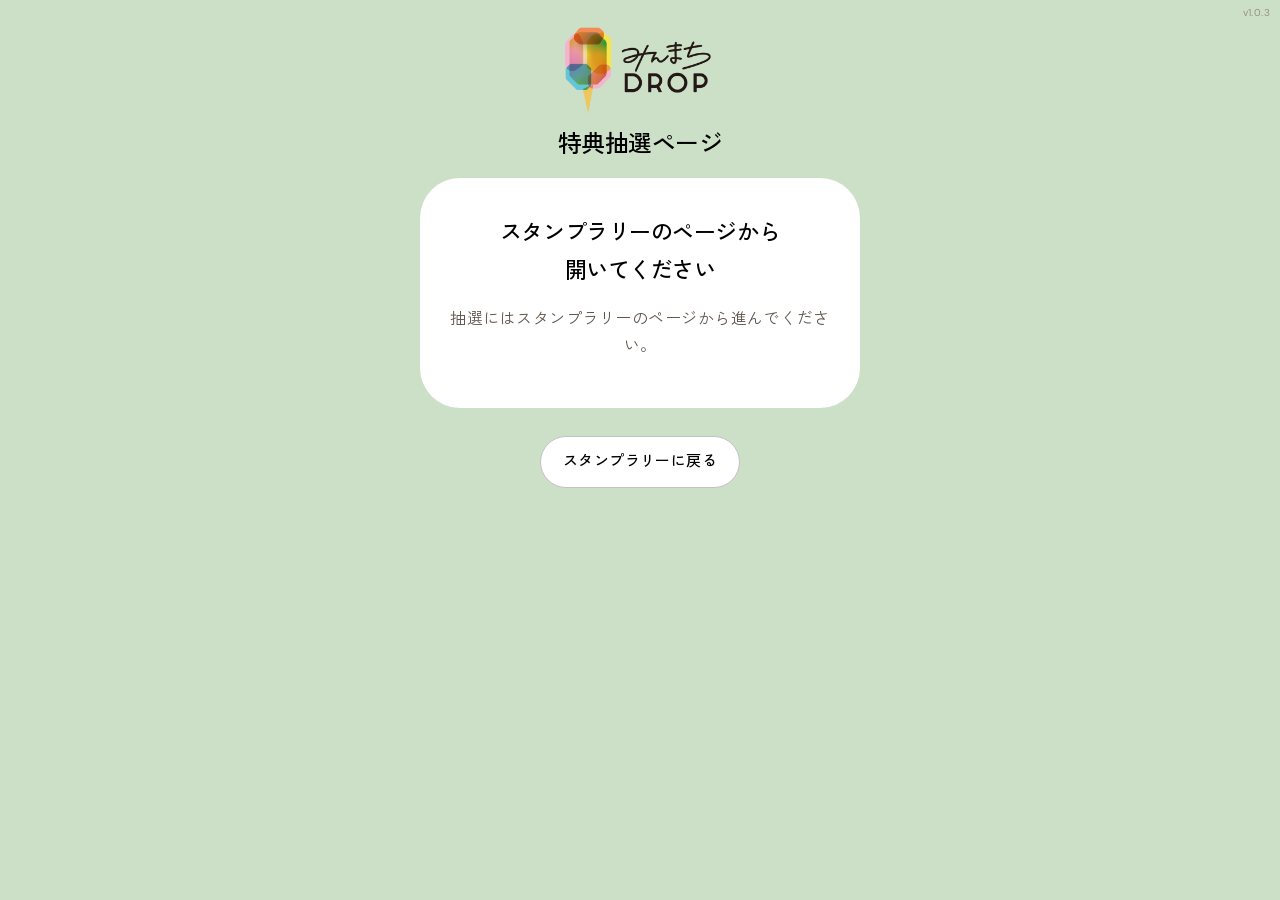
<file: index.html>
<!doctype html>
<html lang="ja">
<head>
  <meta charset="utf-8">
  <meta name="viewport" content="width=device-width, initial-scale=1, viewport-fit=cover">
  <meta name="robots" content="noindex, nofollow">
  <meta name="referrer" content="no-referrer">
  <meta name="theme-color" content="#F3E9E2">
  <title>特典抽選ページ</title>
  <link rel="preconnect" href="https://fonts.googleapis.com">
  <link rel="preconnect" href="https://fonts.gstatic.com" crossorigin>
  <link rel="stylesheet" href="https://fonts.googleapis.com/css2?family=Chonburi&family=DM+Sans:opsz,wght@9..40,400..800&family=Zen+Kaku+Gothic+New:wght@400;500;700&display=swap">
  <!-- CSS・JS は ?v=<画面のバージョン> 付きで読み込む（キャッシュで古いファイルと混ざらないように）。
       画面のバージョンを上げるときは、assets/config.js の APP_VERSION と、3つの HTML の ?v= をすべて同じ値に変える（README） -->
  <link rel="stylesheet" href="assets/style.css?v=v1.0.3">
  <!-- 背景色（config.js の BG_COLOR）は、ページを描く前に当てる（theme.js。ベージュが一瞬見えないように） -->
  <script src="assets/config.js?v=v1.0.3"></script>
  <script src="assets/theme.js?v=v1.0.3"></script>
</head>
<body class="lottery lp">
  <!-- 画面のバージョン（右上。config.js の APP_VERSION） -->
  <p class="app-version js-app-version" hidden></p>
  <main class="wrap">
    <header class="brand">
      <img class="brand-logo" src="assets/logo.png" alt="みんまちDROP for 中之島" width="262" height="160">
      <h1 id="eventName" class="brand-title">特典抽選ページ</h1>
    </header>

    <!-- 遷移元（スタンプラリー）から ?account_id=…&point=… で来なかったとき -->
    <section data-view="noparam" class="panel card center" hidden>
      <h2 class="h2">スタンプラリーのページから<br>開いてください</h2>
      <p class="muted">抽選にはスタンプラリーのページから進んでください。</p>
    </section>

    <section data-view="loading" class="panel center">
      <p class="status-text status-text-en">Loading...</p>
    </section>

    <!-- スタンプ数に応じたボタン -->
    <section data-view="tiers" class="panel" hidden>
      <div class="summary">
        <span><strong id="sumPoints"></strong> スタンプ</span>
      </div>
      <p class="lead center" id="tierLead"></p>
      <div id="tierList" class="tier-list"></div>
      <p class="note center">ボタンを押すとアンケートに進みます。抽選は1人1回です。</p>
    </section>

    <section data-view="nocode" class="panel card center" hidden>
      <h2 class="h2">会場のQRコードから開いてください</h2>
      <p class="muted">抽選は会場に掲示しているQRコードから参加できます。</p>
    </section>

    <section data-view="closed" class="panel card center" hidden>
      <h2 class="h2">現在は受付時間外です</h2>
      <p class="muted" id="closedText"></p>
    </section>

    <section data-view="error" class="panel card center" hidden>
      <h2 class="h2">うまく読み込めませんでした</h2>
      <p id="errorText" class="muted"></p>
      <button id="retryBtn" class="btn" type="button">もう一度試す</button>
    </section>

    <div class="center rally-box">
      <a class="btn js-rally" href="#">スタンプラリーに戻る</a>
    </div>

  </main>

  <script src="assets/api.js?v=v1.0.3"></script>
  <script src="assets/lp.js?v=v1.0.3"></script>
</body>
</html>
</file>
<file: assets/style.css>
/* みんまちDROP のトーンに合わせたスタイル
   ベージュの地、黒の文字、ブラウンのアクセント、白いピル型ボタン、角を落とした八角形、
   ロゴの5色（半透明で重なる）を差し色に使う */

:root {
  --bg: #F3E9E2;
  --page-bg: #F3E9E2; /* 画面全体の背景（body だけが使う）。config.js の BG_COLOR が正しい形式なら theme.js が上書きする。既定（フォールバック）はベージュ */
  --surface: #FFFFFF;
  --ink: #000000;
  --ink-2: #3D3D3D;
  --brown: #5F564D;
  --muted: #978E85;
  --line: #C2C2C2;
  --line-soft: #E4DAD2;

  --c-pink: #F49AC1;
  --c-orange: #F2803A;
  --c-yellow: #F6CF3A;
  --c-green: #43B26E;
  --c-blue: #46B4E3;

  --ok: #2E9E5B;
  --ng: #E04848;

  --radius-card: 28px;
  --radius-pill: 999px;
  --octagon: polygon(29% 0, 71% 0, 100% 29%, 100% 71%, 71% 100%, 29% 100%, 0 71%, 0 29%);

  --font: "DM Sans", "Zen Kaku Gothic New", "Hiragino Sans", "Yu Gothic UI", sans-serif;
  --font-display: "Chonburi", "DM Sans", serif;
}

* { box-sizing: border-box; }

html, body { margin: 0; }

body {
  background: var(--page-bg, #F3E9E2);
  color: var(--ink);
  font-family: var(--font);
  font-size: 16px;
  line-height: 1.7;
  letter-spacing: .02em;
  -webkit-text-size-adjust: 100%;
  -webkit-font-smoothing: antialiased;
}

button { font-family: inherit; }

.wrap {
  position: relative;
  max-width: 480px;
  margin: 0 auto;
  padding: 28px 20px calc(40px + env(safe-area-inset-bottom));
}

.center { text-align: center; }
.muted { color: var(--brown); }
.small { font-size: 13px; }
.h2 { margin: 4px 0 8px; font-size: 22px; font-weight: 700; letter-spacing: -.01em; }
.foot { margin: 32px 0 0; text-align: center; font-size: 12px; color: var(--muted); }
.error { color: var(--ng); min-height: 1.6em; margin: 8px 0 0; font-size: 14px; }

/* ---------- ブランド見出し ---------- */

.brand { text-align: center; margin-bottom: 8px; }
.brand-kicker {
  margin: 0;
  font-size: 13px;
  font-weight: 700;
  color: var(--brown);
  letter-spacing: .08em;
}
.brand-kicker span { margin-left: 2px; font-weight: 800; letter-spacing: .04em; }
.brand-title {
  margin: 2px 0 0;
  font-size: 26px;
  font-weight: 700;
  letter-spacing: -.01em;
}

/* ---------- カードとボタン ---------- */

.card {
  background: var(--surface);
  border-radius: var(--radius-card);
  padding: 28px 22px;
}

.panel { margin-top: 8px; }

.btn {
  appearance: none;
  display: inline-flex;
  align-items: center;
  justify-content: center;
  gap: 10px;
  min-height: 52px;
  padding: 12px 22px;
  border: 1px solid var(--line);
  border-radius: var(--radius-pill);
  background: var(--surface);
  color: var(--ink);
  font-size: 15px;
  font-weight: 500;
  white-space: nowrap;
  cursor: pointer;
  transition: transform .15s ease, background .15s ease;
}
.btn:active { transform: scale(.97); }
.btn:disabled { opacity: .45; cursor: default; }
.btn-primary { background: var(--ink); border-color: var(--ink); color: #fff; }
.btn-xl { width: 100%; min-height: 60px; font-size: 18px; font-weight: 700; margin: 8px 0; }

/* 抽選ボタン（黒のピル＋ブラウンの丸矢印） */
.cta {
  position: relative;
  display: inline-flex;
  align-items: center;
  justify-content: space-between;
  gap: 16px;
  width: 100%;
  max-width: 340px;
  min-height: 68px;
  margin: 18px auto 6px;
  padding: 8px 10px 8px 32px;
  border: 0;
  border-radius: var(--radius-pill);
  background: var(--ink);
  color: #fff;
  font-size: 20px;
  font-weight: 700;
  letter-spacing: .06em;
  cursor: pointer;
  transition: transform .15s ease;
}
.cta::after {
  content: "";
  position: absolute;
  inset: -6px;
  border-radius: inherit;
  border: 2px solid var(--ink);
  opacity: 0;
  animation: cta-pulse 2.2s ease-out infinite;
}
.cta:active { transform: scale(.97); }
.cta:disabled { opacity: .5; }
.cta:disabled::after { animation: none; }
.cta-icon {
  display: grid;
  place-items: center;
  width: 50px;
  height: 50px;
  border-radius: 50%;
  background: var(--brown);
}
@keyframes cta-pulse {
  0% { opacity: .5; transform: scale(1); }
  100% { opacity: 0; transform: scale(1.12, 1.35); }
}

.lead { margin: 4px 0 0; font-size: 17px; font-weight: 500; line-height: 1.8; }
.note { margin: 10px 0 0; font-size: 12px; color: var(--muted); }

.pill {
  display: inline-block;
  margin: 0 0 8px;
  padding: 4px 16px;
  border-radius: var(--radius-pill);
  font-size: 13px;
  font-weight: 700;
  color: #fff;
  background: var(--brown);
}
.pill-done { background: var(--brown); }

.status-text { margin: 8px 0 0; font-size: 16px; font-weight: 700; letter-spacing: .1em; }
.status-text-en { font-family: var(--font-display); font-size: 20px; font-weight: 400; letter-spacing: .06em; }
.dots::after { content: ""; animation: dots 1.2s steps(4) infinite; }
@keyframes dots { 0% { content: ""; } 25% { content: "."; } 50% { content: ".."; } 75% { content: "..."; } }

/* ---------- 抽選ステージ ---------- */

.stage {
  position: relative;
  width: 260px;
  height: 260px;
  margin: 12px auto 8px;
}

.orb {
  position: absolute;
  inset: 0;
  transition: transform .5s cubic-bezier(.2, .9, .3, 1.2);
}

.piece {
  position: absolute;
  top: 50%;
  left: 50%;
  width: 128px;
  height: 128px;
  margin: -64px 0 0 -64px;
  clip-path: var(--octagon);
  mix-blend-mode: multiply;
  opacity: .88;
  --x: 0px; --y: 0px; --r: 0deg;
  transform: translate(var(--x), var(--y)) rotate(var(--r));
  animation: float 5s ease-in-out infinite;
  transition: transform .45s cubic-bezier(.5, 0, .3, 1), opacity .45s ease;
}
.p1 { background: var(--c-orange); --x: -34px; --y: -46px; --r: -8deg; animation-delay: 0s; }
.p2 { background: var(--c-yellow); --x: 38px;  --y: -30px; --r: 10deg;  animation-delay: -1s; }
.p3 { background: var(--c-pink);   --x: -44px; --y: 22px;  --r: 6deg;   animation-delay: -2s; }
.p4 { background: var(--c-green);  --x: 30px;  --y: 36px;  --r: -12deg; animation-delay: -3s; }
.p5 { background: var(--c-blue);   --x: -4px;  --y: 52px;  --r: 18deg;  animation-delay: -4s; width: 96px; height: 96px; margin: -48px 0 0 -48px; }

@keyframes float {
  0%, 100% { transform: translate(var(--x), var(--y)) rotate(var(--r)); }
  50% { transform: translate(calc(var(--x) * 1.08), calc(var(--y) * 1.08 - 6px)) rotate(calc(var(--r) + 8deg)); }
}

.core {
  position: absolute;
  top: 50%;
  left: 50%;
  width: 92px;
  height: 92px;
  margin: -46px 0 0 -46px;
  display: grid;
  place-items: center;
  clip-path: var(--octagon);
  background: var(--surface);
  transition: transform .4s cubic-bezier(.2, .9, .3, 1.4);
}
.core-text {
  font-family: var(--font-display);
  font-size: 34px;
  line-height: 1;
  color: var(--ink);
  transition: transform .3s ease, opacity .2s ease;
}

.stage-ring {
  position: absolute;
  inset: 18px;
  border-radius: 50%;
  border: 1px dashed var(--line);
  opacity: .9;
}

.stage-flash {
  position: absolute;
  top: 50%;
  left: 50%;
  width: 80px;
  height: 80px;
  margin: -40px 0 0 -40px;
  border-radius: 50%;
  background: #fff;
  opacity: 0;
  pointer-events: none;
}

/* 抽選中：ピースがかき混ぜられ、全体が回る */
.stage[data-state="drawing"] .orb { animation: spin 1.1s linear infinite; }
.stage[data-state="drawing"] .piece { animation: shuffle .55s ease-in-out infinite alternate; }
.stage[data-state="drawing"] .p2 { animation-delay: -.11s; }
.stage[data-state="drawing"] .p3 { animation-delay: -.22s; }
.stage[data-state="drawing"] .p4 { animation-delay: -.33s; }
.stage[data-state="drawing"] .p5 { animation-delay: -.44s; }
.stage[data-state="drawing"] .core { animation: throb .55s ease-in-out infinite alternate; }
.stage[data-state="drawing"] .core-text { animation: spin-rev 1.1s linear infinite; }
.stage[data-state="drawing"] .stage-ring { animation: spin 6s linear infinite; border-color: var(--ink); }

@keyframes spin { to { transform: rotate(360deg); } }
@keyframes spin-rev { to { transform: rotate(-360deg); } }
@keyframes shuffle {
  0% { transform: translate(var(--x), var(--y)) rotate(var(--r)) scale(1); }
  100% { transform: translate(calc(var(--x) * -.6), calc(var(--y) * -.6)) rotate(calc(var(--r) + 90deg)) scale(.82); }
}
@keyframes throb { from { transform: scale(.92); } to { transform: scale(1.06); } }

/* 発表直前：中心に集まる */
.stage[data-state="reveal"] .piece {
  animation: none;
  transform: translate(0, 0) rotate(45deg) scale(.45);
}
.stage[data-state="reveal"] .core { transform: scale(.7); }
.stage[data-state="reveal"] .core-text { opacity: 0; }

/* 当たり：はじけて大きく開く */
.stage[data-state="win"] .piece {
  animation: float 4s ease-in-out infinite;
  --x: 0px; --y: 0px;
}
.stage[data-state="win"] .p1 { --x: -50px; --y: -44px; }
.stage[data-state="win"] .p2 { --x: 52px;  --y: -40px; }
.stage[data-state="win"] .p3 { --x: -54px; --y: 38px; }
.stage[data-state="win"] .p4 { --x: 50px;  --y: 44px; }
.stage[data-state="win"] .p5 { --x: 0px;   --y: 62px; }
.stage[data-state="win"] .orb { transform: scale(.9); }
.stage[data-state="win"] .core { transform: scale(1.25); }
.stage[data-state="win"] .core-text { font-size: 26px; }
.stage[data-state="win"] .stage-flash { animation: flash .7s ease-out; }
.stage[data-state="win"] .stage-ring { border-style: solid; border-color: var(--c-orange); animation: spin 18s linear infinite; }

/* はずれ：ピースがしずくのように落ちる */
.stage[data-state="lose"] .piece { animation: none; opacity: .35; }
.stage[data-state="lose"] .p1 { transform: translate(-60px, 70px) rotate(-30deg) scale(.6); }
.stage[data-state="lose"] .p2 { transform: translate(64px, 76px) rotate(40deg) scale(.6); }
.stage[data-state="lose"] .p3 { transform: translate(-24px, 92px) rotate(20deg) scale(.55); }
.stage[data-state="lose"] .p4 { transform: translate(30px, 96px) rotate(-20deg) scale(.55); }
.stage[data-state="lose"] .p5 { transform: translate(0, 104px) rotate(10deg) scale(.6); }
.stage[data-state="lose"] .core { transform: translateY(-6px); }

@keyframes flash {
  0% { opacity: .95; transform: scale(.4); }
  100% { opacity: 0; transform: scale(4.2); }
}

/* 結果の見出しとの間をあける */
.stage[data-state="win"] { margin-bottom: 20px; }
.stage[data-state="lose"] { margin-bottom: 4px; }

/* ---------- 結果 ---------- */

.result-en {
  margin: 0 0 12px;
  font-family: var(--font-display);
  font-size: 40px;
  line-height: 1.1;
  letter-spacing: .02em;
  background: linear-gradient(90deg, var(--c-orange), var(--c-pink) 35%, var(--c-blue) 65%, var(--c-green));
  -webkit-background-clip: text;
  background-clip: text;
  color: transparent;
}
.result-en-lose { background: none; color: var(--brown); font-size: 30px; }

.result-card { animation: pop .5s cubic-bezier(.2, .9, .3, 1.2) both; }
.result-en { animation: pop .5s cubic-bezier(.2, .9, .3, 1.4) both; }
@keyframes pop {
  0% { opacity: 0; transform: translateY(18px) scale(.94); }
  100% { opacity: 1; transform: none; }
}

.result-label {
  display: inline-block;
  margin: 0 0 6px;
  padding: 3px 16px;
  border-radius: var(--radius-pill);
  font-size: 13px;
  font-weight: 700;
  color: #fff;
  background: var(--ink);
}
.result-label-lose { background: var(--muted); }

.prize { margin: 6px 0 18px; font-size: 26px; font-weight: 700; line-height: 1.4; letter-spacing: -.01em; }

.confetti {
  position: fixed;
  inset: 0;
  width: 100%;
  height: 100%;
  pointer-events: none;
  z-index: 20;
}

@media (prefers-reduced-motion: reduce) {
  .piece, .core, .core-text, .orb, .stage-ring, .cta::after, .dots::after,
  .result-card, .result-en, .stage-flash { animation: none !important; transition: none !important; }
}

/* ---------- 入力欄（結果画面の引換パスワード） ---------- */

.form { display: grid; gap: 16px; }
.form label { display: grid; gap: 6px; font-size: 13px; font-weight: 500; color: var(--brown); }
.form input {
  font: inherit;
  font-size: 18px;
  padding: 14px 18px;
  border-radius: 16px;
  border: 1px solid var(--line);
  background: #fff;
  color: var(--ink);
}
.form input:focus { outline: 2px solid var(--ink); outline-offset: 1px; }

/* ===== LP・アンケート ===== */
.summary {
  display: flex;
  flex-wrap: wrap;
  align-items: center;
  justify-content: center;
  gap: 6px 14px;
  margin: 0 0 14px;
  font-size: 13px;
  color: var(--brown);
}
.summary strong { color: var(--ink); font-weight: 700; word-break: break-all; }
.link {
  appearance: none;
  border: 0;
  background: none;
  padding: 0;
  font: inherit;
  font-size: 13px;
  color: var(--ink);
  text-decoration: underline;
  cursor: pointer;
}
.lp .form, .survey-form { margin-top: 18px; }

.tier-list { display: grid; gap: 12px; margin: 20px 0 6px; }
.tier {
  appearance: none;
  display: flex;
  align-items: center;
  justify-content: space-between;
  gap: 12px;
  width: 100%;
  min-height: 68px;
  padding: 10px 26px;
  border: 2px solid var(--ink);
  border-radius: var(--radius-pill);
  background: var(--surface);
  color: var(--ink);
  font: inherit;
  cursor: pointer;
  transition: transform .15s ease;
}
.tier:active { transform: scale(.97); }
.tier-label { font-size: 19px; font-weight: 700; letter-spacing: .04em; }
.tier-range { font-size: 14px; font-weight: 500; }
.tier:not(:disabled) { color: var(--ink); box-shadow: 0 6px 0 var(--ink); }
.tier-c0:not(:disabled) { background: var(--c-yellow); }
.tier-c1:not(:disabled) { background: var(--c-orange); }
.tier-c2:not(:disabled) { background: var(--c-pink); }
.tier-c3:not(:disabled) { background: var(--c-blue); }
.tier-c4:not(:disabled) { background: var(--c-green); }
.tier:disabled {
  border-color: var(--line-soft);
  background: var(--line-soft);
  color: var(--muted);
  cursor: default;
}

.survey-form { display: grid; gap: 4px; }
.q { margin: 0 0 18px; padding: 0; border: 0; min-width: 0; }
.q-label { padding: 0; margin: 0 0 10px; font-size: 16px; font-weight: 700; line-height: 1.6; }
.req {
  display: inline-block;
  margin-left: 8px;
  padding: 0 8px;
  border-radius: var(--radius-pill);
  background: var(--ink);
  color: #fff;
  font-size: 11px;
  font-weight: 700;
  vertical-align: 2px;
}
.q-options { display: grid; gap: 8px; }
.opt {
  display: flex;
  align-items: center;
  gap: 10px;
  padding: 10px 16px;
  border: 1px solid var(--line);
  border-radius: 16px;
  font-size: 15px;
  cursor: pointer;
}
.opt:has(input:checked) { border-color: var(--ink); background: #FFF6E0; }
.opt input { width: 18px; height: 18px; margin: 0; accent-color: var(--ink); }
.q-input {
  width: 100%;
  font: inherit;
  font-size: 16px;
  padding: 12px 16px;
  border-radius: 16px;
  border: 1px solid var(--line);
  background: #fff;
  color: var(--ink);
}
textarea.q-input { resize: vertical; }
.q-input:focus { outline: 2px solid var(--ink); outline-offset: 1px; }
.q-error { margin: 6px 0 0; min-height: 0; font-size: 13px; color: var(--ng); }
.q-error:empty { display: none; }
.q.ng .opt, .q.ng .q-input { border-color: var(--ng); }

.done-note {
  margin: 0 auto 10px;
  padding: 8px 18px;
  width: fit-content;
  border-radius: var(--radius-pill);
  background: var(--brown);
  color: #fff;
  font-size: 13px;
  font-weight: 700;
  text-align: center;
}
#backBox { margin-top: 20px; }
.redeem-form { margin: 14px 0 6px; text-align: left; }
.redeem-form input { text-align: center; letter-spacing: .3em; font-size: 24px; font-weight: 700; }
.tier-h { margin-top: 22px; font-size: 16px; }

/* =====================================================================
   みんまちDROP for 中之島（drop.machiapps.com/nakanoshima）のトンマナに合わせる
   ・ロゴ画像のヘッダー、ミディアムウェイトの見出し、詰め気味の字間
   ・白地＋細いグレー枠のピル型ボタンに、ブラウンの丸い矢印アイコン
   ・ラベル類はブラウン地に白文字のピル
   ===================================================================== */

:root {
  --radius-card: 40px;
  --beige-soft: #F8F2EE;
  --arrow-white: url("data:image/svg+xml,%3Csvg xmlns='http://www.w3.org/2000/svg' viewBox='0 0 24 24'%3E%3Cpath d='M5 12h13M13 6l6 6-6 6' fill='none' stroke='%23fff' stroke-width='2.6' stroke-linecap='round' stroke-linejoin='round'/%3E%3C/svg%3E");
}

body { letter-spacing: .03em; }
.wrap { padding-top: 20px; }

/* ---------- ヘッダー ---------- */
.brand { margin-bottom: 14px; }
.brand-logo { display: block; width: 150px; height: auto; margin: 0 auto 12px; }
.brand-sub {
  display: inline-block;
  margin: 0 0 6px;
  padding: 2px 14px;
  border-radius: var(--radius-pill);
  background: var(--brown);
  color: #fff;
  font-size: 11px;
  font-weight: 700;
  letter-spacing: .12em;
}
.brand-title { margin: 0; font-size: 24px; font-weight: 500; letter-spacing: -.02em; }

/* ---------- 文字 ---------- */
.lead { font-size: 18px; font-weight: 500; line-height: 1.8; letter-spacing: .04em; }
.h2 { font-weight: 500; letter-spacing: -.02em; }
.note, .foot { letter-spacing: .04em; }

/* ---------- カード ---------- */
.card { padding: 32px 24px; }

/* ---------- ボタン：黒のピル＋ブラウンの丸矢印（抽選ボタンと同じ形） ---------- */
.btn-xl.btn-primary {
  position: relative;
  min-height: 64px;
  padding: 10px 64px;
  border-radius: var(--radius-pill);
  font-weight: 500;
  letter-spacing: .06em;
}
.btn-xl.btn-primary::after {
  content: "";
  position: absolute;
  top: 50%;
  right: 9px;
  width: 46px;
  height: 46px;
  margin-top: -23px;
  border-radius: 50%;
  background: var(--brown) var(--arrow-white) center / 18px no-repeat;
}
.btn-xl.btn-primary:disabled::after { opacity: .6; }
.btn { font-weight: 500; }

/* ---------- LP のボタン（気分選択ボタンと同じ、白いピル＋丸矢印） ---------- */
.tier-list { gap: 14px; }
.tier,
.tier:not(:disabled),
.tier-c0:not(:disabled), .tier-c1:not(:disabled), .tier-c2:not(:disabled),
.tier-c3:not(:disabled), .tier-c4:not(:disabled) {
  position: relative;
  justify-content: flex-start;
  gap: 14px;
  min-height: 80px;
  padding: 10px 72px 10px 30px;
  border: 1px solid var(--line);
  background: var(--surface);
  color: var(--ink);
  box-shadow: none;
}
.tier::after {
  content: "";
  position: absolute;
  top: 50%;
  right: 20px;
  width: 34px;
  height: 34px;
  margin-top: -17px;
  border-radius: 50%;
  background: var(--brown) var(--arrow-white) center / 16px no-repeat;
}
.tier-label { font-size: 20px; font-weight: 500; letter-spacing: -.02em; }
.tier-range { font-size: 13px; font-weight: 500; color: var(--brown); letter-spacing: .02em; }
.tier:disabled {
  background: rgba(255, 255, 255, .45);
  border-color: var(--line-soft);
  color: var(--muted);
}
.tier:disabled .tier-range { color: var(--muted); }
.tier:disabled::after { background-color: var(--line); opacity: .7; }

/* ---------- ID・ポイントの表示（白いピル） ---------- */
.summary {
  width: fit-content;
  max-width: 100%;
  margin: 0 auto 18px;
  padding: 8px 22px;
  border-radius: var(--radius-pill);
  background: var(--surface);
  font-size: 13px;
}

/* ---------- ラベル類（ブラウンのピル） ---------- */
.result-label,
.pill,
.req,
.done-note { background: var(--brown); color: #fff; font-weight: 500; }
.result-label { padding: 4px 18px; font-size: 13px; letter-spacing: .06em; }
.result-label-lose { background: var(--muted); }
.req { font-weight: 500; }

/* ---------- 結果 ---------- */
.result-en {
  background: none;
  -webkit-background-clip: border-box;
  background-clip: border-box;
  color: var(--ink);
  font-size: 38px;
}
.result-en-lose { color: var(--brown); font-size: 30px; }
.prize { font-size: 26px; font-weight: 500; letter-spacing: -.02em; }

/* ---------- 入力欄（白いピル） ---------- */
.form label { font-weight: 500; }
.form input {
  border-radius: var(--radius-pill);
  padding: 14px 24px;
}
.form input:focus,
.q-input:focus { outline: 2px solid var(--brown); outline-offset: 1px; }
.redeem-form input { letter-spacing: .3em; }

/* ---------- アンケート ---------- */
.q-label { font-weight: 500; font-size: 17px; letter-spacing: .02em; }
.opt {
  min-height: 52px;
  padding: 10px 22px;
  border-radius: var(--radius-pill);
  background: var(--surface);
}
.opt:has(input:checked) { border-color: var(--brown); background: var(--beige-soft); }
.opt input { accent-color: var(--brown); }
select.q-input, input.q-input { border-radius: var(--radius-pill); padding: 12px 22px; }
textarea.q-input { border-radius: 24px; padding: 14px 20px; }

/* ---------- 抽選の演出 ---------- */
.stage[data-state="win"] .stage-ring { border-color: var(--brown); }
.summary[hidden] { display: none; }
.form > *, .form label { min-width: 0; }
.form input { width: 100%; min-width: 0; }

/* =====================================================================
   v3.0：結果を日本語表記に、スタンプラリーに戻るボタン
   ===================================================================== */
.result-ja { font-family: var(--font); font-weight: 700; letter-spacing: .08em; }
.stage[data-state="win"] .core-text { font-size: 26px; }
.stage[data-state="lose"] .core-text { font-size: 22px; color: var(--brown); }
a.btn { text-decoration: none; }
.rally-box { margin-top: 28px; }
#backBox .btn { min-width: 240px; }
#backBox p { margin: 14px 0 0; }
.survey-form .cta { margin-top: 10px; }
/* ボタン名が長くなったので1行に収める */
.tier-label { font-size: 17px; white-space: nowrap; }
.tier-range { white-space: nowrap; }
@media (max-width: 360px) { .tier-label { font-size: 15px; } }
.redeem-note { margin: 4px 0 0; text-align: center; }

/* ボタン名とスタンプ範囲が1行に収まらない幅では、範囲を次の行に回す（横にはみ出さない） */
.tier,
.tier:not(:disabled),
.tier-c0:not(:disabled), .tier-c1:not(:disabled), .tier-c2:not(:disabled),
.tier-c3:not(:disabled), .tier-c4:not(:disabled) { flex-wrap: wrap; column-gap: 12px; row-gap: 0; line-height: 1.4; }

/* =====================================================================
   スマホ（幅430px以下。iPhone SE〜Pro Max、Android の大半）：スクロールを減らすために詰める
   ===================================================================== */
@media (max-width: 430px) {
  .wrap { padding: 10px 16px calc(20px + env(safe-area-inset-bottom)); }

  /* ヘッダー */
  .brand { margin-bottom: 8px; }
  .brand-logo { width: 76px; margin-bottom: 0; }
  .brand-title { font-size: 19px; line-height: 1.4; }

  /* 文字・カード・ボタン */
  .lead { font-size: 15px; line-height: 1.6; }
  .note { margin-top: 6px; font-size: 11px; }
  .card { padding: 20px 18px; }
  .btn { min-height: 44px; padding: 8px 20px; font-size: 14px; }
  .btn-xl { margin: 4px 0; }
  .btn-xl.btn-primary { min-height: 52px; }
  .btn-xl.btn-primary::after { width: 38px; height: 38px; margin-top: -19px; }
  .cta { min-height: 56px; margin-top: 12px; font-size: 18px; }
  .cta-icon { width: 42px; height: 42px; }
  .error { min-height: 0; margin-top: 4px; }
  .rally-box { margin-top: 14px; }
  .summary { margin-bottom: 8px; padding: 4px 18px; font-size: 12px; }

  /* LP：入力欄とボタン */
  .lp .form { margin-top: 10px; gap: 8px; }
  .form label { gap: 2px; }
  .form input { padding: 9px 20px; }
  .lp .card { padding: 18px 16px; }
  .tier-list { gap: 10px; margin: 12px 0 4px; }
  .tier,
  .tier:not(:disabled),
  .tier-c0:not(:disabled), .tier-c1:not(:disabled), .tier-c2:not(:disabled),
  .tier-c3:not(:disabled), .tier-c4:not(:disabled) { min-height: 58px; padding: 8px 58px 8px 22px; column-gap: 10px; }
  .tier-label { font-size: 16px; }
  .tier::after { width: 30px; height: 30px; margin-top: -15px; }

  /* アンケート：短い選択肢は2列に並べる */
  .survey-form { margin-top: 12px; }
  .q { margin-bottom: 12px; }
  .q-label { margin-bottom: 6px; font-size: 15px; line-height: 1.5; }
  .q-options { grid-template-columns: 1fr 1fr; gap: 6px; }
  .opt { min-height: 40px; padding: 6px 10px; gap: 6px; font-size: 13px; line-height: 1.3; letter-spacing: 0; }
  .opt input { width: 16px; height: 16px; flex: none; }
  textarea.q-input { padding: 10px 16px; }

  /* 抽選の演出：ステージを縮小（見た目だけ縮め、余白を詰める） */
  .stage,
  .stage[data-state="win"],
  .stage[data-state="lose"] { transform: scale(.48); margin: -66px auto -62px; }
  .done-note { margin-bottom: 6px; padding: 4px 14px; font-size: 12px; }

  /* 結果 */
  .result-en { margin-bottom: 4px; font-size: 26px; line-height: 1.2; }
  .result-en-lose { font-size: 26px; }
  .result-card { padding: 14px 18px; }
  #redeemBox > p.small { margin: 4px 0; }
  .prize { margin: 0 0 4px; font-size: 21px; line-height: 1.35; }
  .result-card .small { font-size: 12px; line-height: 1.6; }
  .redeem-form { margin: 8px 0 0; gap: 6px; }
  .redeem-form input { padding: 5px 20px; font-size: 18px; }
  .redeem-note { font-size: 11px; }
  #backBox { margin-top: 10px; }
  .status-text { margin-top: 0; }
}

/* 幅の狭いスマホ（iPhone SE 第1世代など）：ボタン名とスタンプ範囲を2段に */
@media (max-width: 360px) {
  .tier,
  .tier:not(:disabled),
  .tier-c0:not(:disabled), .tier-c1:not(:disabled), .tier-c2:not(:disabled),
  .tier-c3:not(:disabled), .tier-c4:not(:disabled) {
    flex-direction: column;
    align-items: flex-start;
    justify-content: center;
    gap: 0;
    padding: 8px 58px 8px 22px;
    line-height: 1.4;
  }
  .tier-range { font-size: 12px; }
}

/* 表示できる高さがとくに小さい画面（iPhone SE の Safari など）：抽選の円をさらに小さく */
@media (max-width: 430px) and (max-height: 600px) {
  .stage,
  .stage[data-state="win"],
  .stage[data-state="lose"] { transform: scale(.4); margin: -78px auto -74px; }
  .brand { margin-bottom: 6px; }
  .brand-logo { width: 64px; }
  .brand-title { font-size: 18px; }
}

/* =====================================================================
   v4.0-07：画面の調整（見出し・結果の文言・アンケートの「その他」・バージョン番号）
   ===================================================================== */
/* 結果の見出し（当選おめでとうございます！／残念！はずれ）を1行に収める */
.result-msg { font-size: 30px; letter-spacing: .02em; }
/* アンケート：「その他」の自由記述の入力欄（選んだときだけ出す） */
.q-other { margin-top: 8px; }
.q-other[hidden] { display: none; }
/* 画面のバージョン（右上。ページの上端に置き、スクロールすると一緒に流れる。ロゴ・見出しは中央なので重ならない） */
.app-version {
  position: absolute;
  top: calc(6px + env(safe-area-inset-top));
  right: calc(10px + env(safe-area-inset-right));
  z-index: 5;
  margin: 0;
  font-size: 10px;
  line-height: 1.4;
  letter-spacing: .04em;
  color: var(--muted);
  pointer-events: none;
}
.app-version[hidden] { display: none; }
/* 引換済み：「この画面をスタッフに見せて…」を消したので、「引換済み」と日時の間を詰める */
#redeemedBox .pill-done { display: block; width: fit-content; margin: 2px auto 0; }
#redeemedText { margin: 10px 0 0; }

@media (max-width: 430px) {
  .result-msg { font-size: min(24px, 6.2vw); }
  /* 選択肢が長い設問は1列にする（survey.js が q-options-wide を付ける） */
  .q-options-wide { grid-template-columns: 1fr; }
}

/* =====================================================================
   v1.0.0（画面のバージョン）：アンケートの □・○ の大きさをそろえる
   ブラウザ任せの描画だと、文の長い行で縮んだり（幅 430px より広いとき）、端末によって選択状態で見え方が変わったりするので、
   自前で描いて大きさを固定する（縮まない・伸びない）。色は今のアクセント（ブラウン）
   ===================================================================== */
:root {
  --check-white: url("data:image/svg+xml,%3Csvg xmlns='http://www.w3.org/2000/svg' viewBox='0 0 16 16'%3E%3Cpath d='M3.5 8.5l3 3 6-7' fill='none' stroke='%23fff' stroke-width='2.4' stroke-linecap='round' stroke-linejoin='round'/%3E%3C/svg%3E");
  --opt-box: 18px;
}
.opt input[type="checkbox"],
.opt input[type="radio"] {
  -webkit-appearance: none;
  appearance: none;
  box-sizing: border-box;
  flex: 0 0 var(--opt-box);
  width: var(--opt-box);
  min-width: var(--opt-box);
  max-width: var(--opt-box);
  height: var(--opt-box);
  min-height: var(--opt-box);
  max-height: var(--opt-box);
  margin: 0;
  padding: 0;
  border: 1.5px solid var(--brown);
  background: #fff;
  cursor: pointer;
}
.opt input[type="checkbox"] { border-radius: 4px; }
.opt input[type="radio"] { border-radius: 50%; }
.opt input[type="checkbox"]:checked { background: var(--brown) var(--check-white) center / 78% no-repeat; }
.opt input[type="radio"]:checked { background: var(--brown); box-shadow: inset 0 0 0 3px #fff; }
.opt input:focus-visible { outline: 2px solid var(--brown); outline-offset: 2px; }
@media (max-width: 430px) {
  :root { --opt-box: 16px; }
  .opt input[type="radio"]:checked { box-shadow: inset 0 0 0 2.5px #fff; }
}

/* =====================================================================
   v1.0.1（画面のバージョン）：結果画面の「受け取る」ボタンの下の余白
   エラー欄（#redeemError）は、中身が空のときは表示しない（高さ・余白を持たない）。どの幅でも。
   エラー文・混雑時の再試行の文言が入ったときは表示され、ボタン → エラー文 → 補足文の間隔は今までどおり
   （v1.0.0 まではスマホの幅だけ。それより広い幅では空の欄が高さ 1.6em と余白を持ち、ボタンと補足文の間が大きく空いていた）
   ===================================================================== */
.redeem-form .error:empty { display: none; }

/* =====================================================================
   v1.0.2（画面のバージョン）：受け取りの混雑時の再試行の文言は、エラーの赤字ではなく、
   抽選中の再試行の文言（#drawingNote の .muted）と同じ落ち着いた色にする（lottery.js が .is-retry を付ける）。
   パスワード違いなどのエラーは今の赤字のまま。並び・間隔はエラーと同じ
   ===================================================================== */
.redeem-form .error.is-retry { color: var(--brown); }

/* =====================================================================
   v1.0.3：背景色を変えても読みやすく・なじむように
   ===================================================================== */
/* LP のボタンの下の補足文は、背景色に関係なく読めるようブラウンに（文言は変えない。アンケートの .note はカードの中なので今のまま） */
.lp .note { color: var(--brown); }
/* 押せないボタンは、塗り・枠とも白の半透明にして、どの背景色でもなじむようにする（文字の薄さ・丸い矢印は今のまま）。
   押せるボタンは白の塗り・グレーの枠・黒の文字・ブラウンの矢印なので見分けがつく */
.tier:disabled {
  background: rgba(255, 255, 255, .45);
  border-color: rgba(255, 255, 255, .8);
}
</file>
